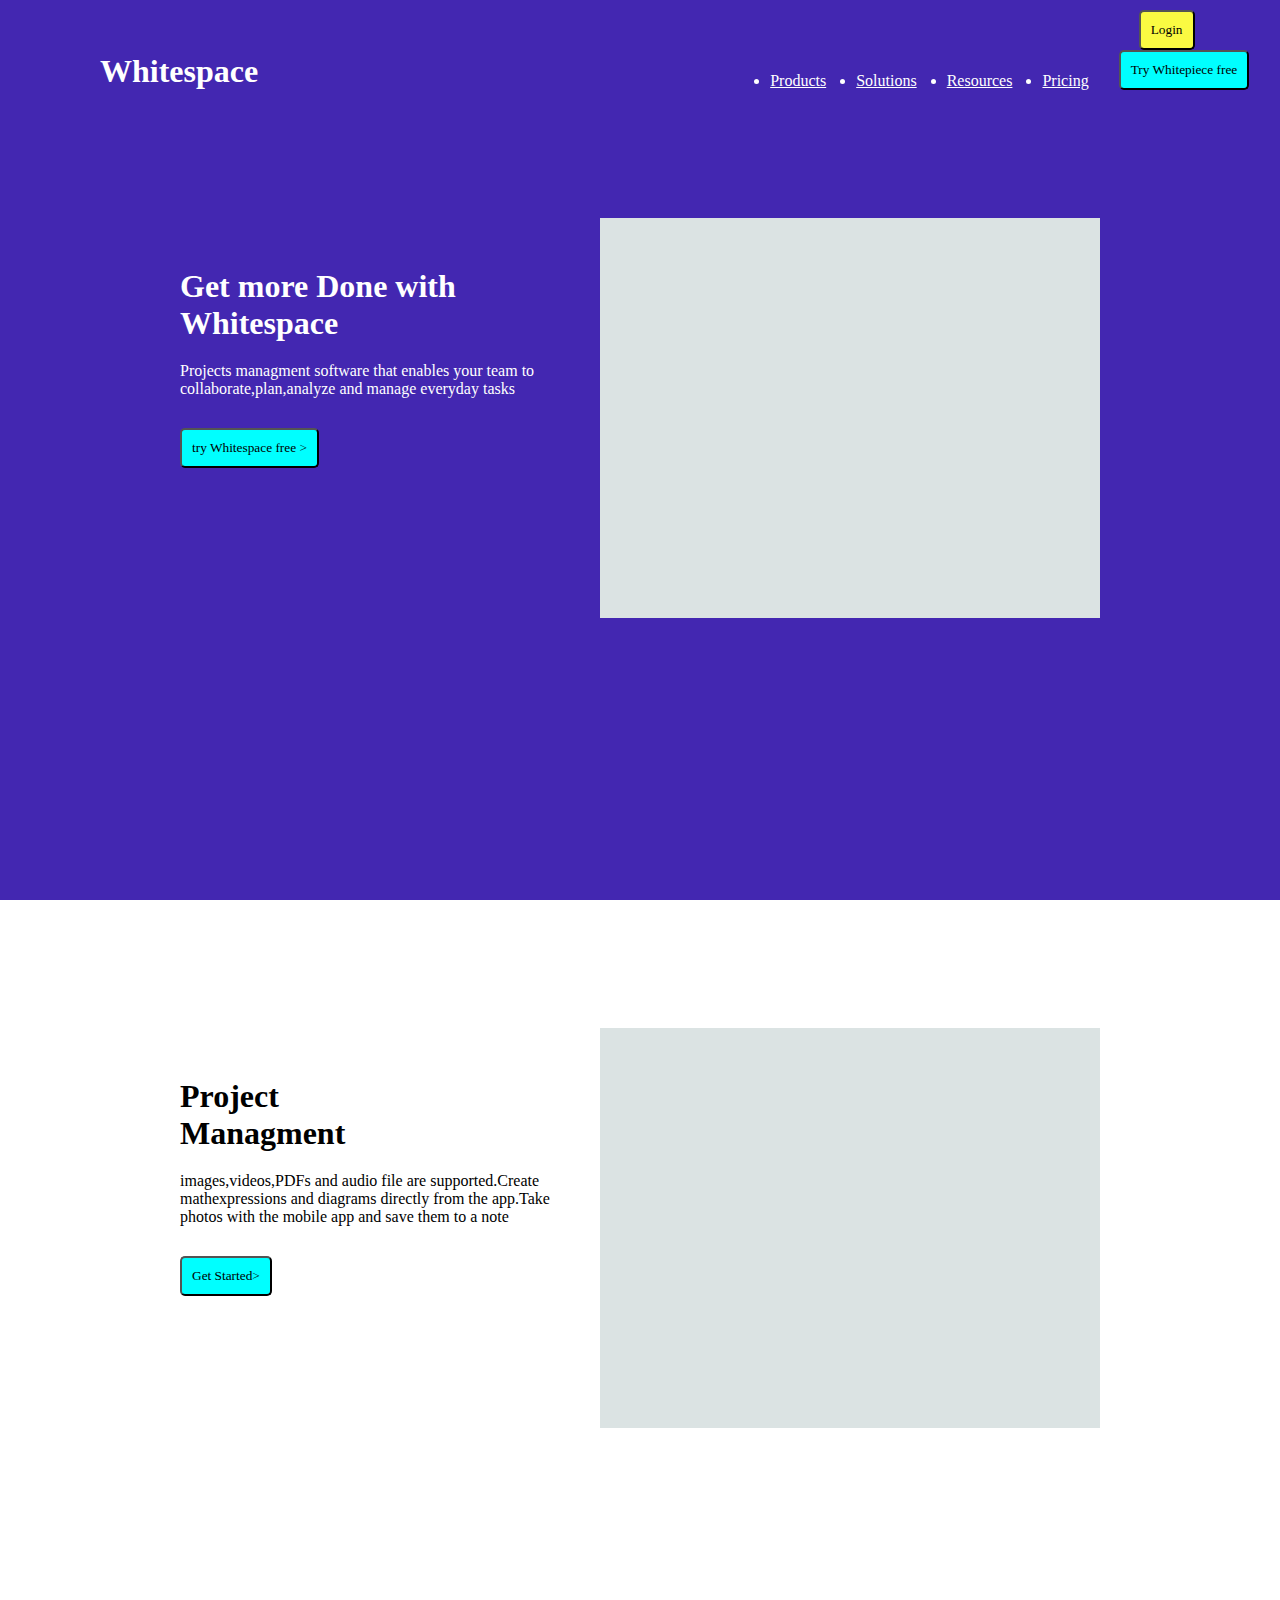
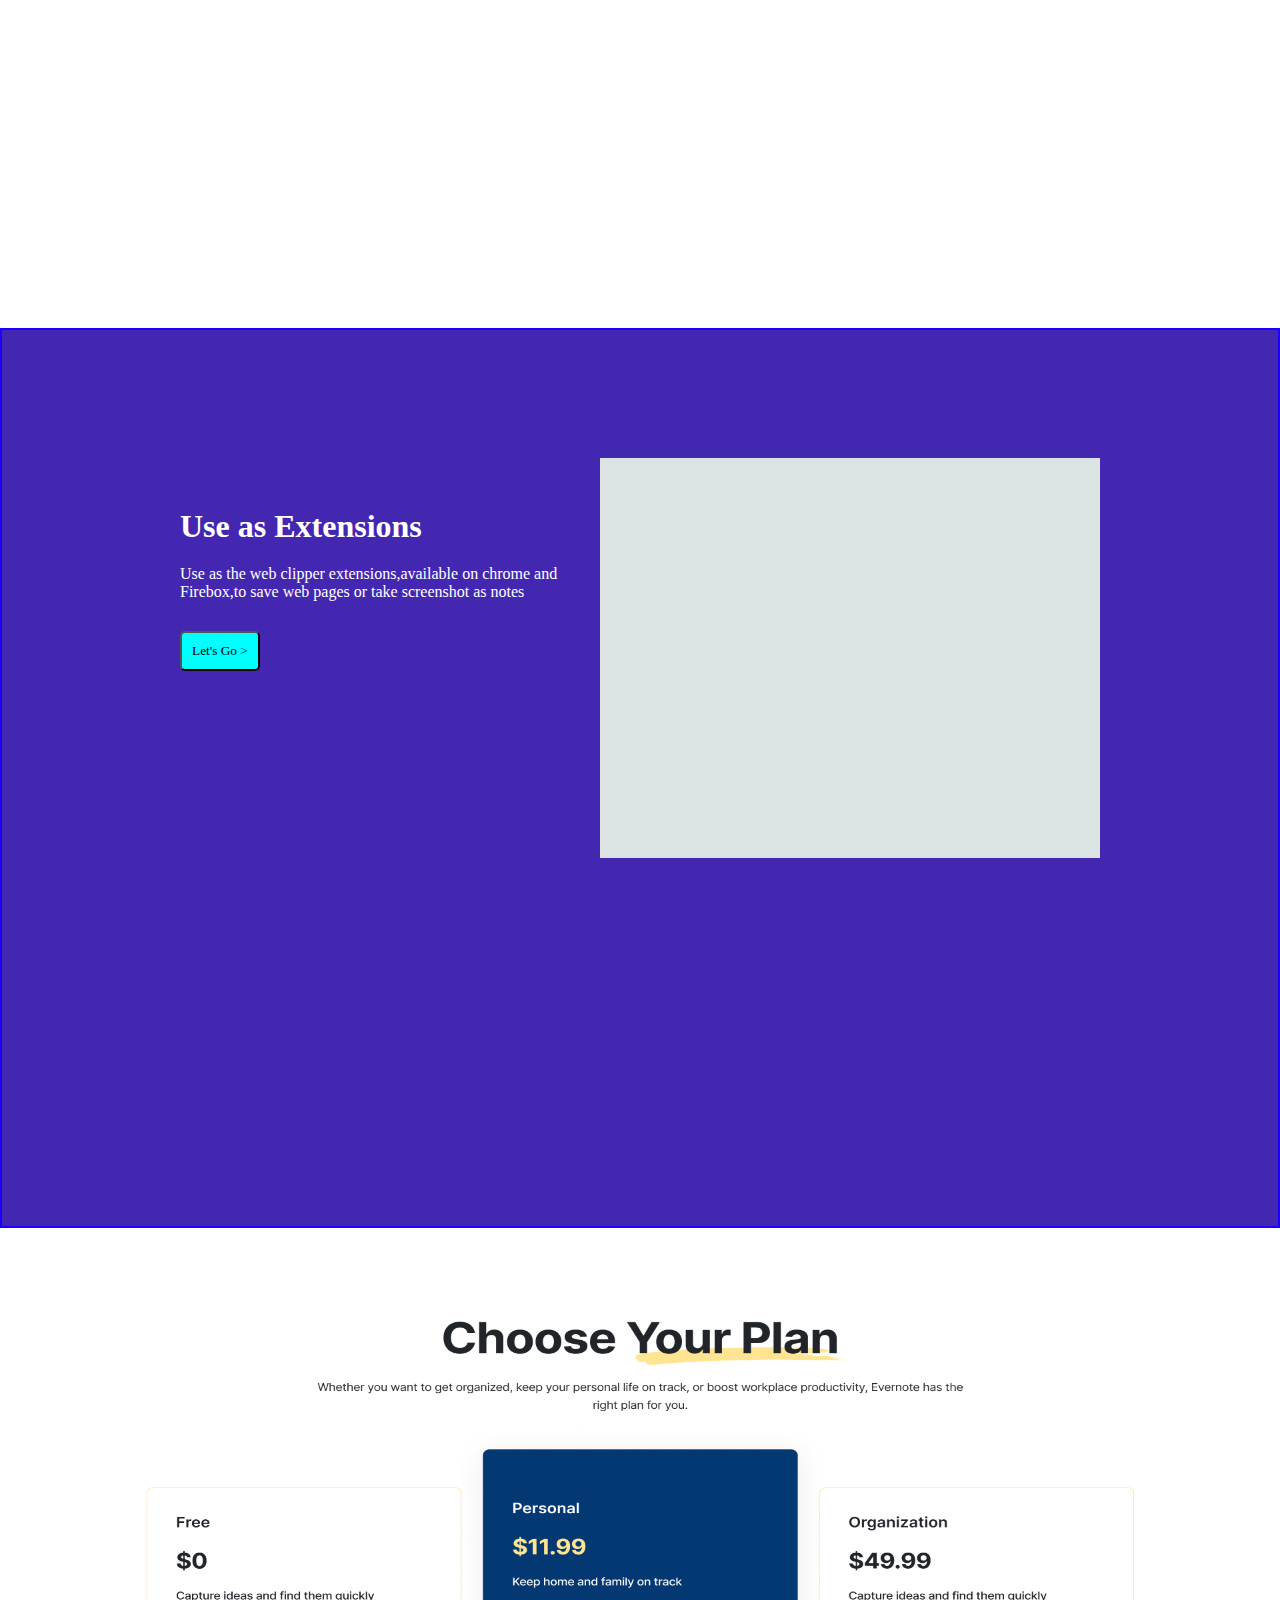
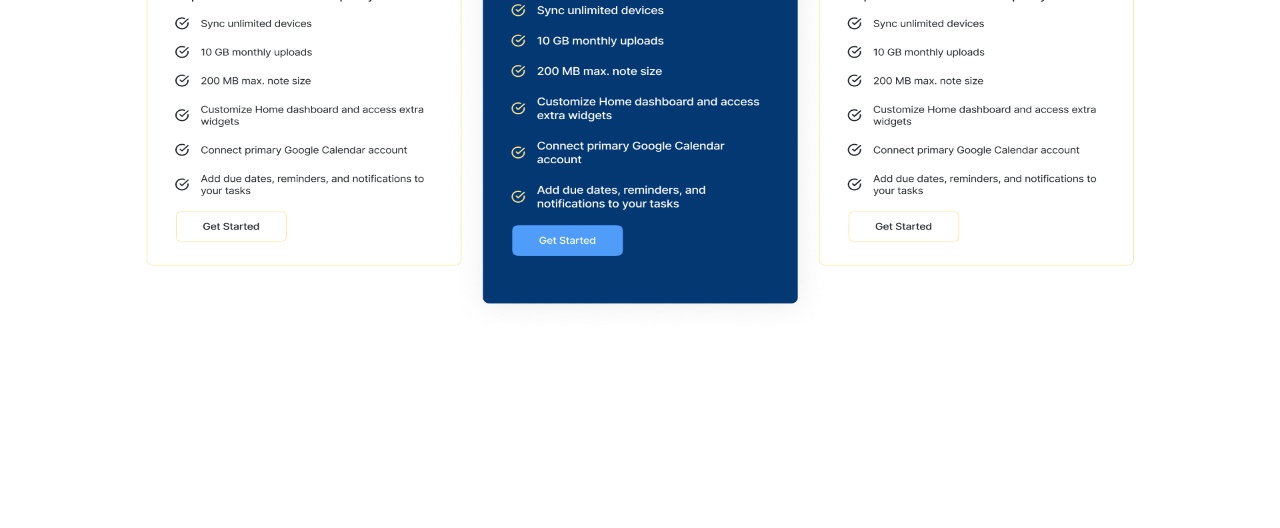
<file: Figma 4/index.html>
<!DOCTYPE html>
<html lang="en">
  <head>
    <meta charset="UTF-8" />
    <meta name="viewport" content="width=device-width, initial-scale=1.0" />
    <title>Document</title>
    <link rel="stylesheet" href="style.css" />
  </head>
  <body>
    <div id="Products">
    <div class="fullbar">
      <h1 style="margin-left: 100px">Whitespace</h1> 
      <div class="navbar">
        <ul>
          <li><a class="color" href="#Products"> Products</a></li>
          <li><a class ="color" href="#Solutions">Solutions </a></li>
          <li ><a class="color" href="#Resources">Resources</a></li>
          <li><a class="color" href="Pricing">Pricing</a></li>
        </ul>
      </div>
      
      <div class="button-login">
        <button class="login" type="button" onclick="">Login</button>
        <button class="login2" type="button" onclick="">
          Try Whitepiece free
        </button>
      </div>
    </div>
      <div class="containbox">
        <div class="cointain">
          <h1 style="padding-top: 20px;">Get more Done with Whitespace</h1>
          <p style="padding-top: 20px;">
            Projects managment software that enables your team to
            collaborate,plan,analyze and manage everyday tasks
          </p>
          <button class="try" type="button" onclick="">
            try Whitespace free >
          </button>
        </div>
        <div class="cointain2"></div>
      </div>
    </div>
    <div id="Solutions">
        <div class="containbox">
            <div class="cointain">
              <h1 style="padding-top: 20px;">Project <br>Managment</h1>
              <p style="padding-top: 20px;">
                images,videos,PDFs and audio file are supported.Create mathexpressions and diagrams directly from the app.Take photos with the mobile app and save them to a note
              </p>
              <button class="try" type="button" onclick="">
               Get Started>
              </button>
            </div>
            <div class="cointain2"></div>
          </div>
    </div>
    <div id="Resources">
        <div class="containbox">
            <div class="cointain">
              <h1 style="padding-top: 20px;">Use as Extensions</h1>
              <p style="padding-top: 20px;">
                Use as the web clipper extensions,available on chrome and Firebox,to save web pages or take screenshot as notes
              </p>
              <button class="try" type="button" onclick="">
               Let's Go >
              </button>
            </div>
            <div class="cointain2"></div>
          </div>

    </div>
    <div id="Pricing">
    <div class="box1">
        <img class="png" src="Pricing.png" alt="">
        </div>
        

    </div>
    
  </body>
</html>
</file>
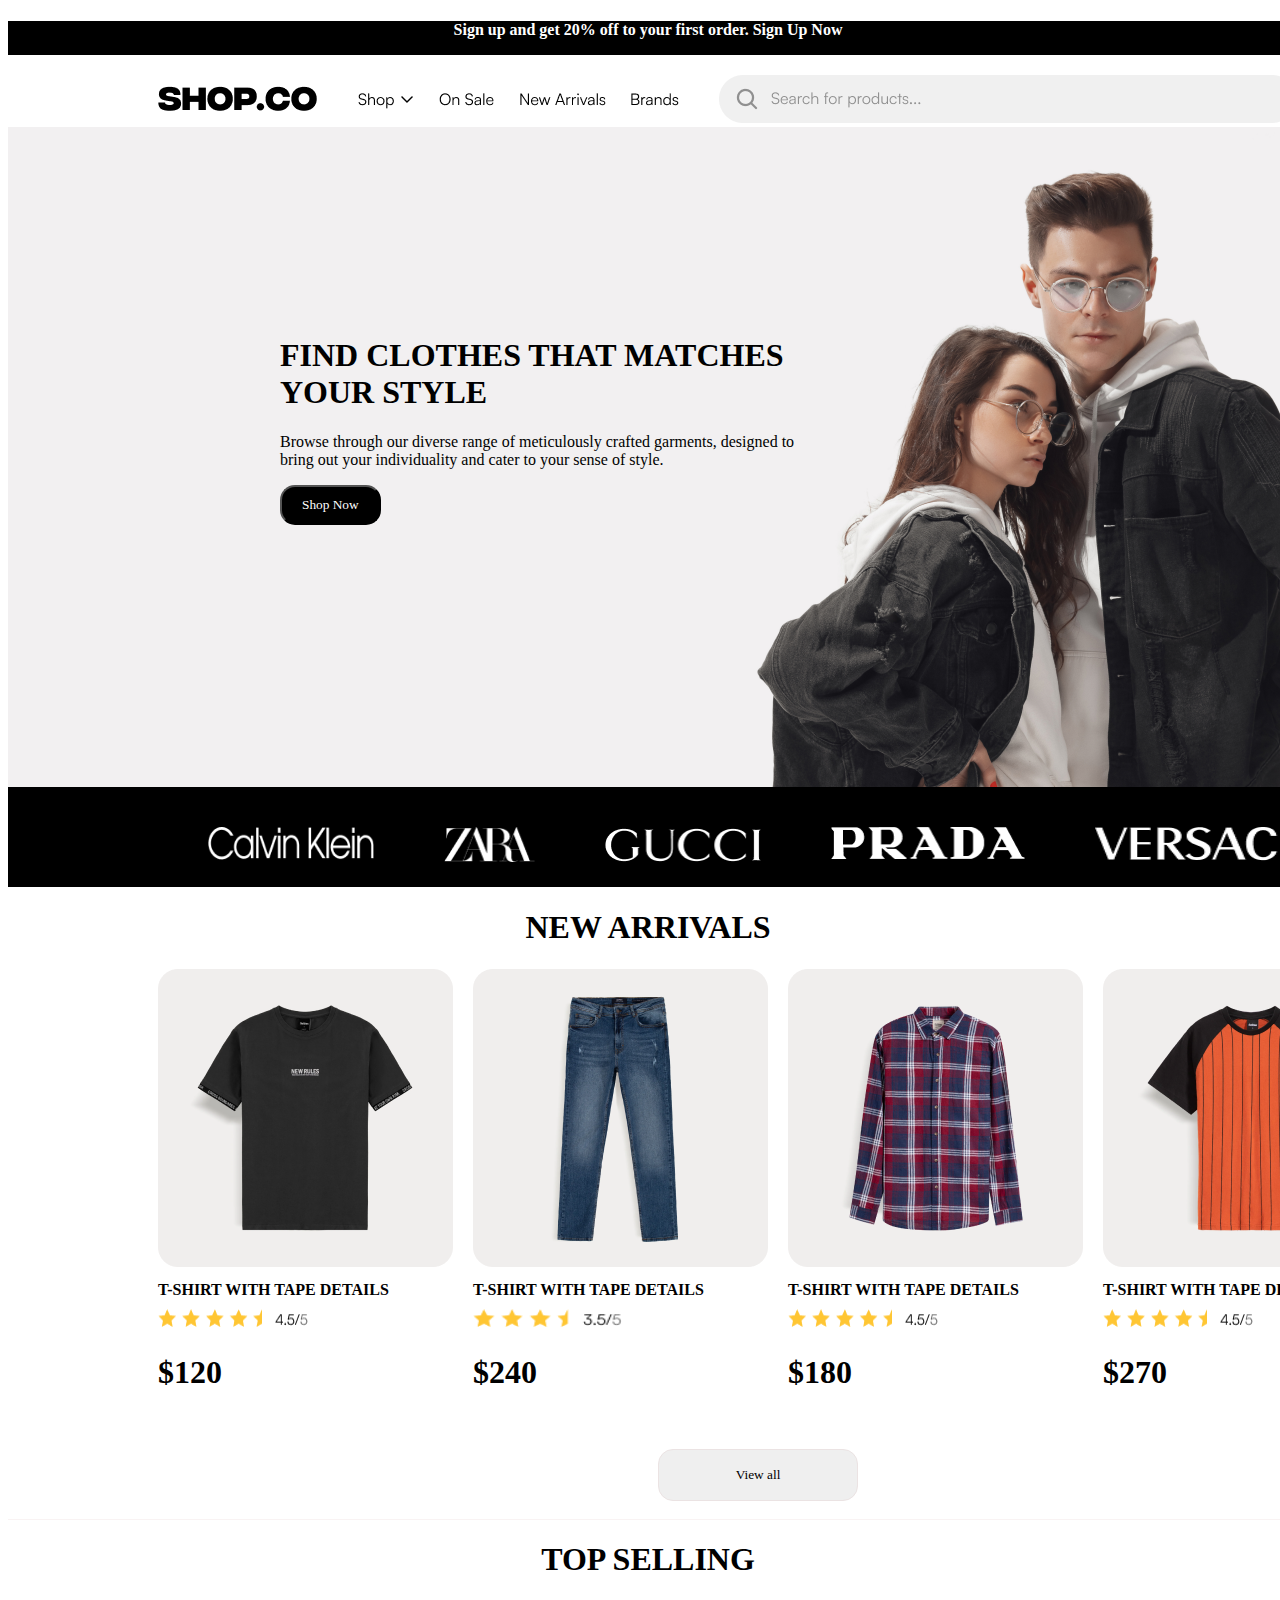
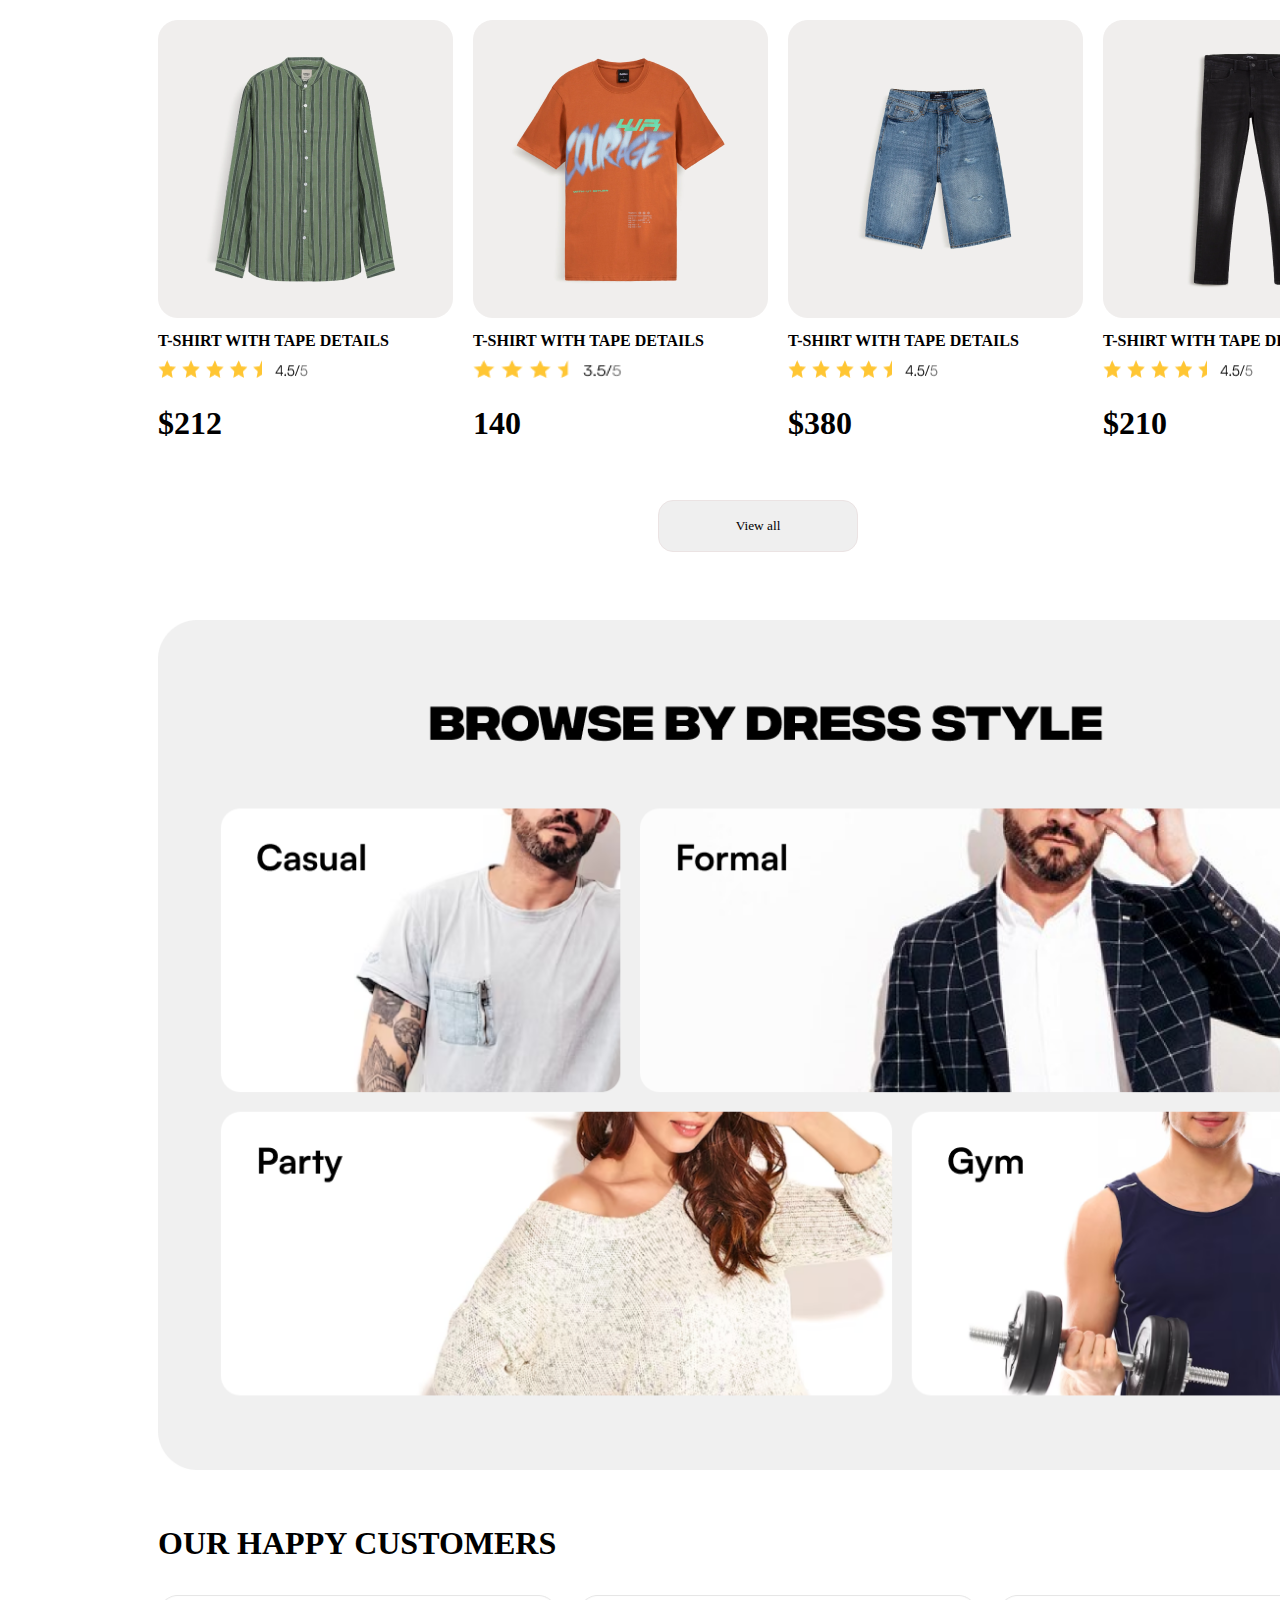
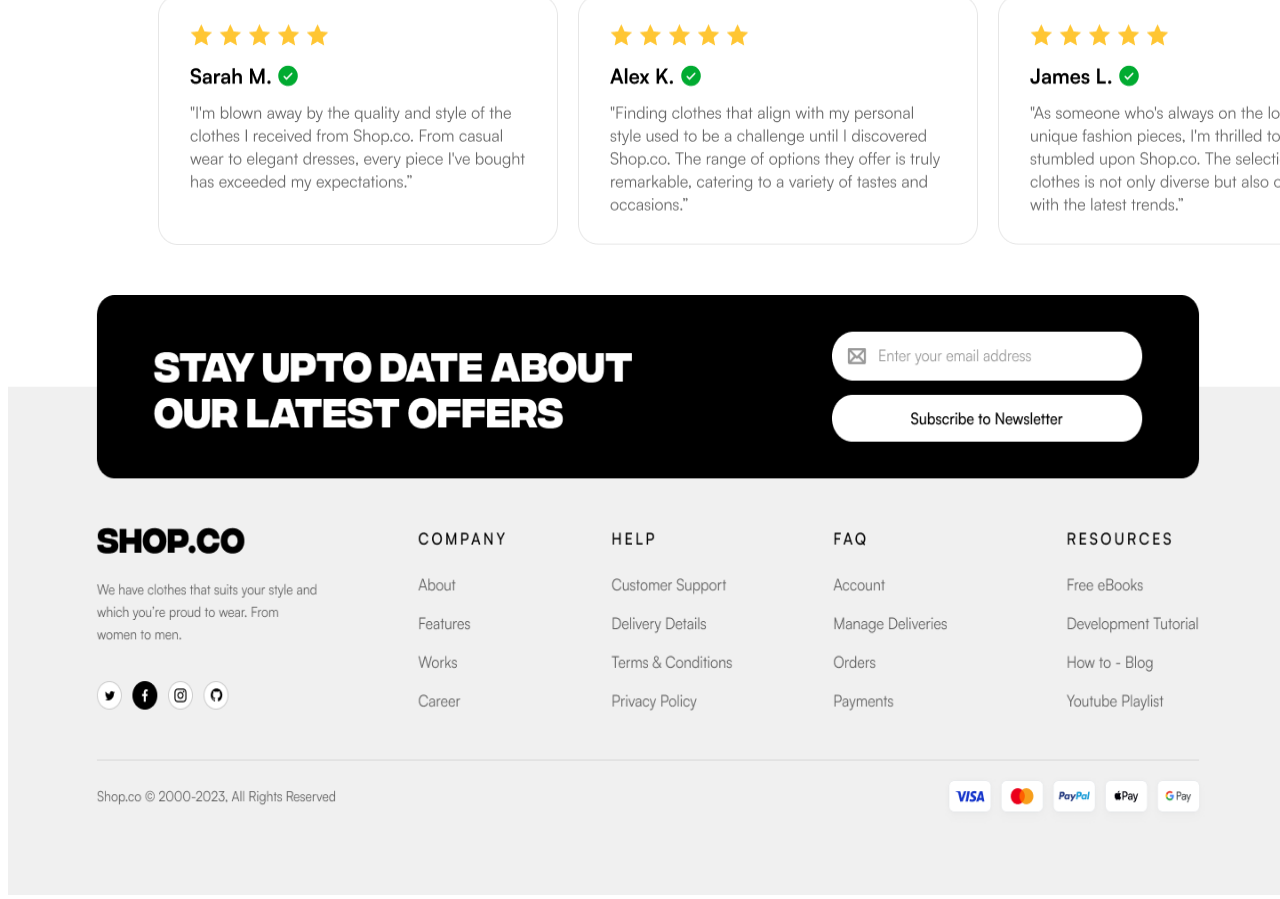
<file: Figma5/index.html>
<!DOCTYPE html>
<html lang="en">
  <head>
    <meta charset="UTF-8" />
    <meta name="viewport" content="width=device-width, initial-scale=1.0" />
    <title>Document</title>
    <link rel="stylesheet" href="style.css" />
  </head>
  <body>
    <div class="topbar">
      <h4>Sign up and get 20% off to your first order. Sign Up Now</h4>
    </div>
    <div>
      <img class="img" src="png2.png" alt="" />
    </div>
    <div class="homepage">
        <div class="homep"><h1>FIND CLOTHES THAT MATCHES YOUR STYLE</h1>
        <p>Browse through our diverse range of meticulously crafted garments, designed to bring out your individuality and cater to your sense of style.</p>
    <button class="butt" type="button" onclick="">Shop Now</button></div>
    </div>
   <div class="logobar">
    <div class="box1"><img class="logo1" src="Vector.png" alt=""></div>
    <div class="box1"> <img class="logo2" src="zara-logo-1 1 (2).png" alt=""></div>
    <div class="box1"><img class="logo3" src="gucci-logo-1 1.png" alt=""></div>
    <div class="box1"><img class="logo4" src="prada-logo-1 1.png" alt=""></div>
    <div class="box1"><img class="logo5" src="Group (2).png" alt=""></div>
   </div>
    <div class="arrbox"><b><h1>NEW ARRIVALS </b></h1></div>
    <div class="cointainer1">
        <div class="product"> <img class="photo1" src="Frame 32.png" alt="">
            <div>
            <h4 style="margin-top: 10px;
            margin-bottom: 10px;">T-SHIRT WITH TAPE DETAILS</h4>
            <img class="star" src="Frame 35.png" alt="">
            <h1><b>$120</b></h1>
            </div>
        </div>

        <div class="product"> <img class="photo1" src="Frame 33.png" alt="">
            <div>
            <h4 style="margin-top: 10px;
            margin-bottom: 10px;">T-SHIRT WITH TAPE DETAILS</h4>
            <img class="star" src="Frame 39.png" alt="">
            <h1><b>$240</b></h1>
            </div>
        </div>

        <div class="product"> <img class="photo1" src="Frame 34.png" alt="">
            <div>
            <h4 style="margin-top: 10px;
            margin-bottom: 10px;">T-SHIRT WITH TAPE DETAILS</h4>
            <img class="star" src="Frame 40.png" alt="">
            <h1 style="padding-bottom: 10px;"><b>$180</b></h1>
            </div>
        </div>

        <div class="product"> <img class="photo1" src="Frame 38.png" alt="">
            <div>
                <h4 style="margin-top: 10px;
                margin-bottom: 10px;">T-SHIRT WITH TAPE DETAILS</h4>
                <img class="star" src="Frame 41.png" alt="">
                <h1>$270</h1>
            </div>
        </div>
    </div>
        <div class="butline">
            <button class="butt2" type="button" onclick="">View all</button>
         </div>
        <div class="newbox"><b><h1>TOP SELLING </b></h1></div>
         <div class="cointainer2">
             <div class="product"> <img class="photo1" src="Frame 32 (1).png" alt="">
                 <div>
                 <h4 style="margin-top: 10px;
                 margin-bottom: 10px;">T-SHIRT WITH TAPE DETAILS</h4>
                 <img class="star" src="Frame 35.png" alt="">
                 <h1><b>$212</b></h1>
                 </div>
             </div>
     
             <div class="product"> <img class="photo1" src="Frame 33 (1).png" alt="">
                 <div>
                 <h4 style="margin-top: 10px;
                 margin-bottom: 10px;">T-SHIRT WITH TAPE DETAILS</h4>
                 <img class="star" src="Frame 39.png" alt="">
                 <h1><b>140</b></h1>
                 </div>
             </div>
     
             <div class="product"> <img class="photo1" src="Frame 34 (1).png" alt="">
                 <div>
                 <h4 style="margin-top: 10px;
                 margin-bottom: 10px;">T-SHIRT WITH TAPE DETAILS</h4>
                 <img class="star" src="Frame 40.png" alt="">
                 <h1 style="padding-bottom: 10px;"><b>$380</b></h1>
                 </div>
             </div>
     
             <div class="product"> <img class="photo1" src="Frame 38 (1).png" alt="">
                 <div>
                     <h4 style="margin-top: 10px;
                     margin-bottom: 10px;">T-SHIRT WITH TAPE DETAILS</h4>
                     <img class="star" src="Frame 41.png" alt="">
                     <h1>$210</h1>
                 </div>
             </div>
         </div>
             <div class="butline">
                 <button class="butt3" type="button" onclick="">View all</button>
              </div>
        </div>
        <div>
            <img class="lastimage" src="Frame 60.png" alt="">
     
           </div>
           <div class="cpage"><h1 style="padding-top: 30px;">OUR HAPPY CUSTOMERS</h1></div>
    <div class="cointainer3">
            <div class="product1"> <img class="photo2" src="Frame 22.png" alt="">
            </div>
            <div class="product1"> <img class="photo2" src="Frame 61.png" alt="">
            </div>
    
            <div class="product1"> <img class="photo2" src="Frame 62.png" alt="">
             </div>
             >
    </div>
    <div class="end">
        <img class="endimg" src="Group 5.png" alt="">

    </div>
  </body>
</html>
</file>
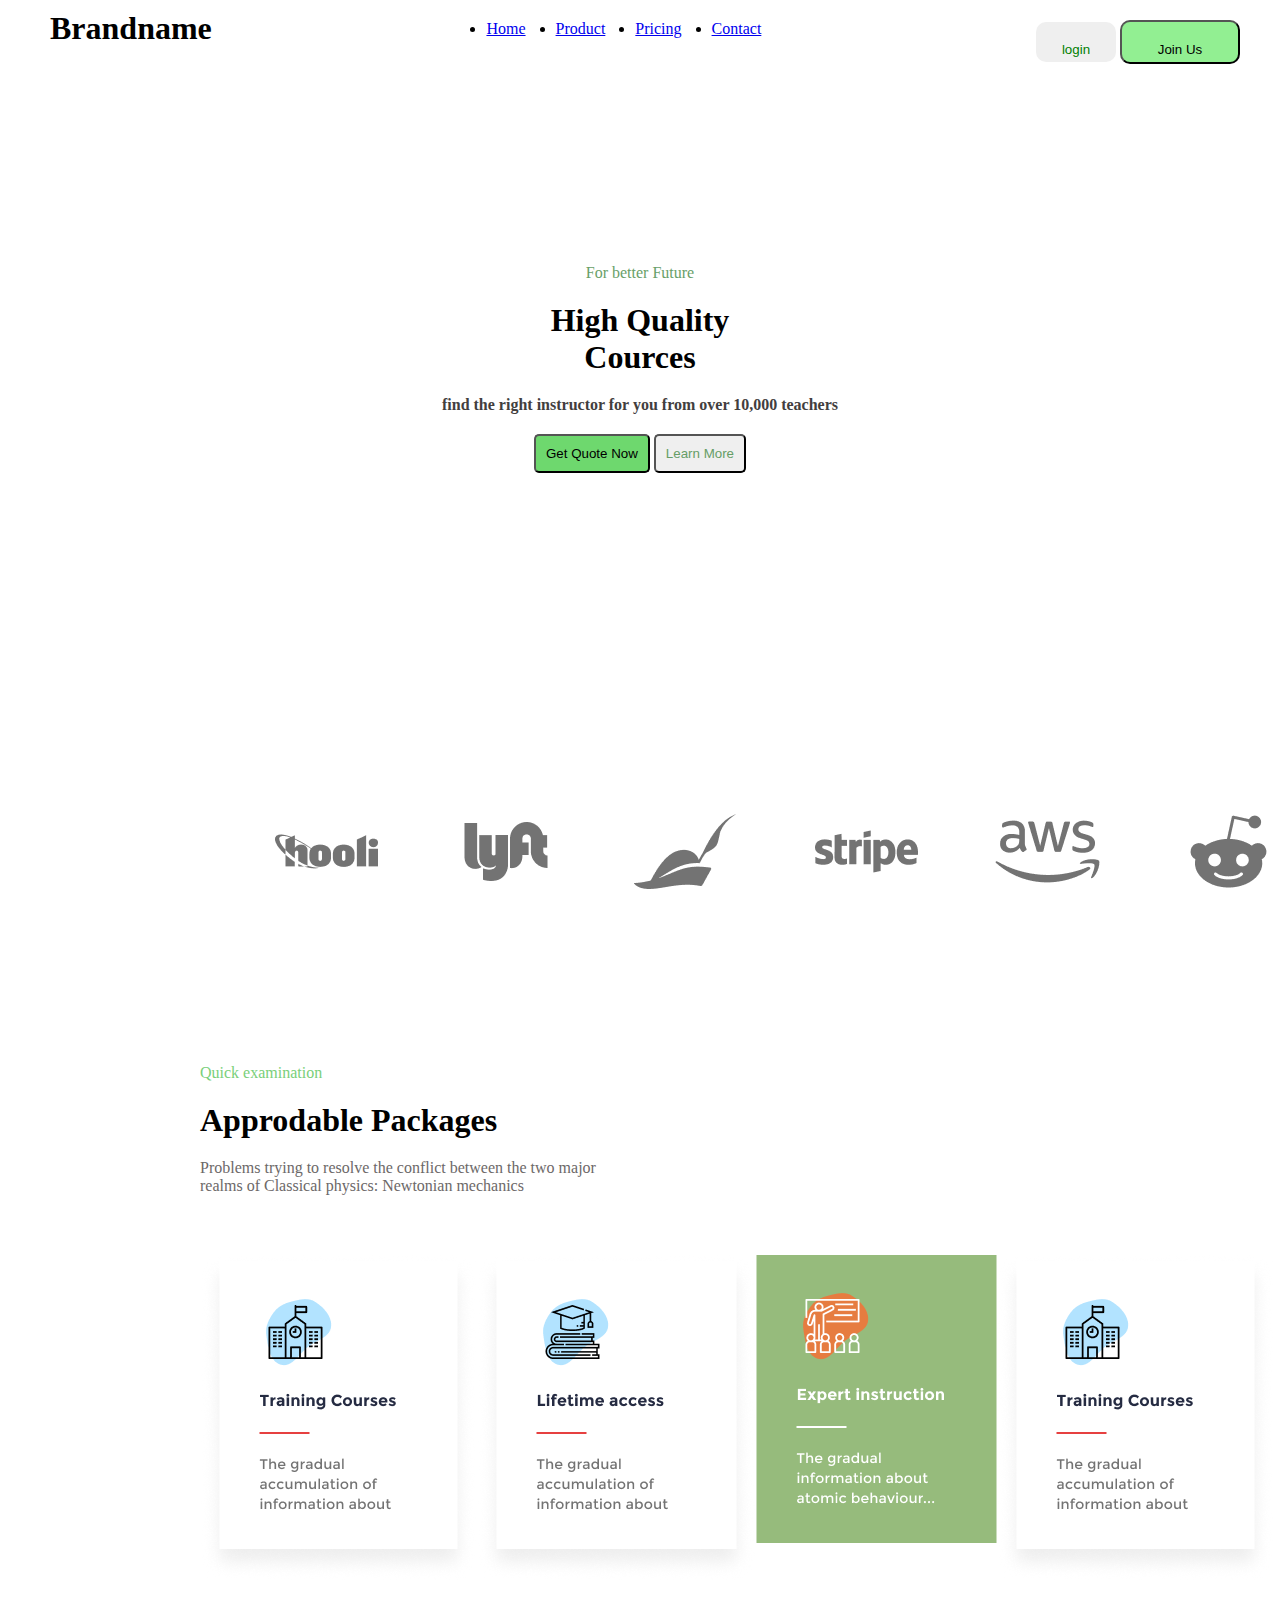
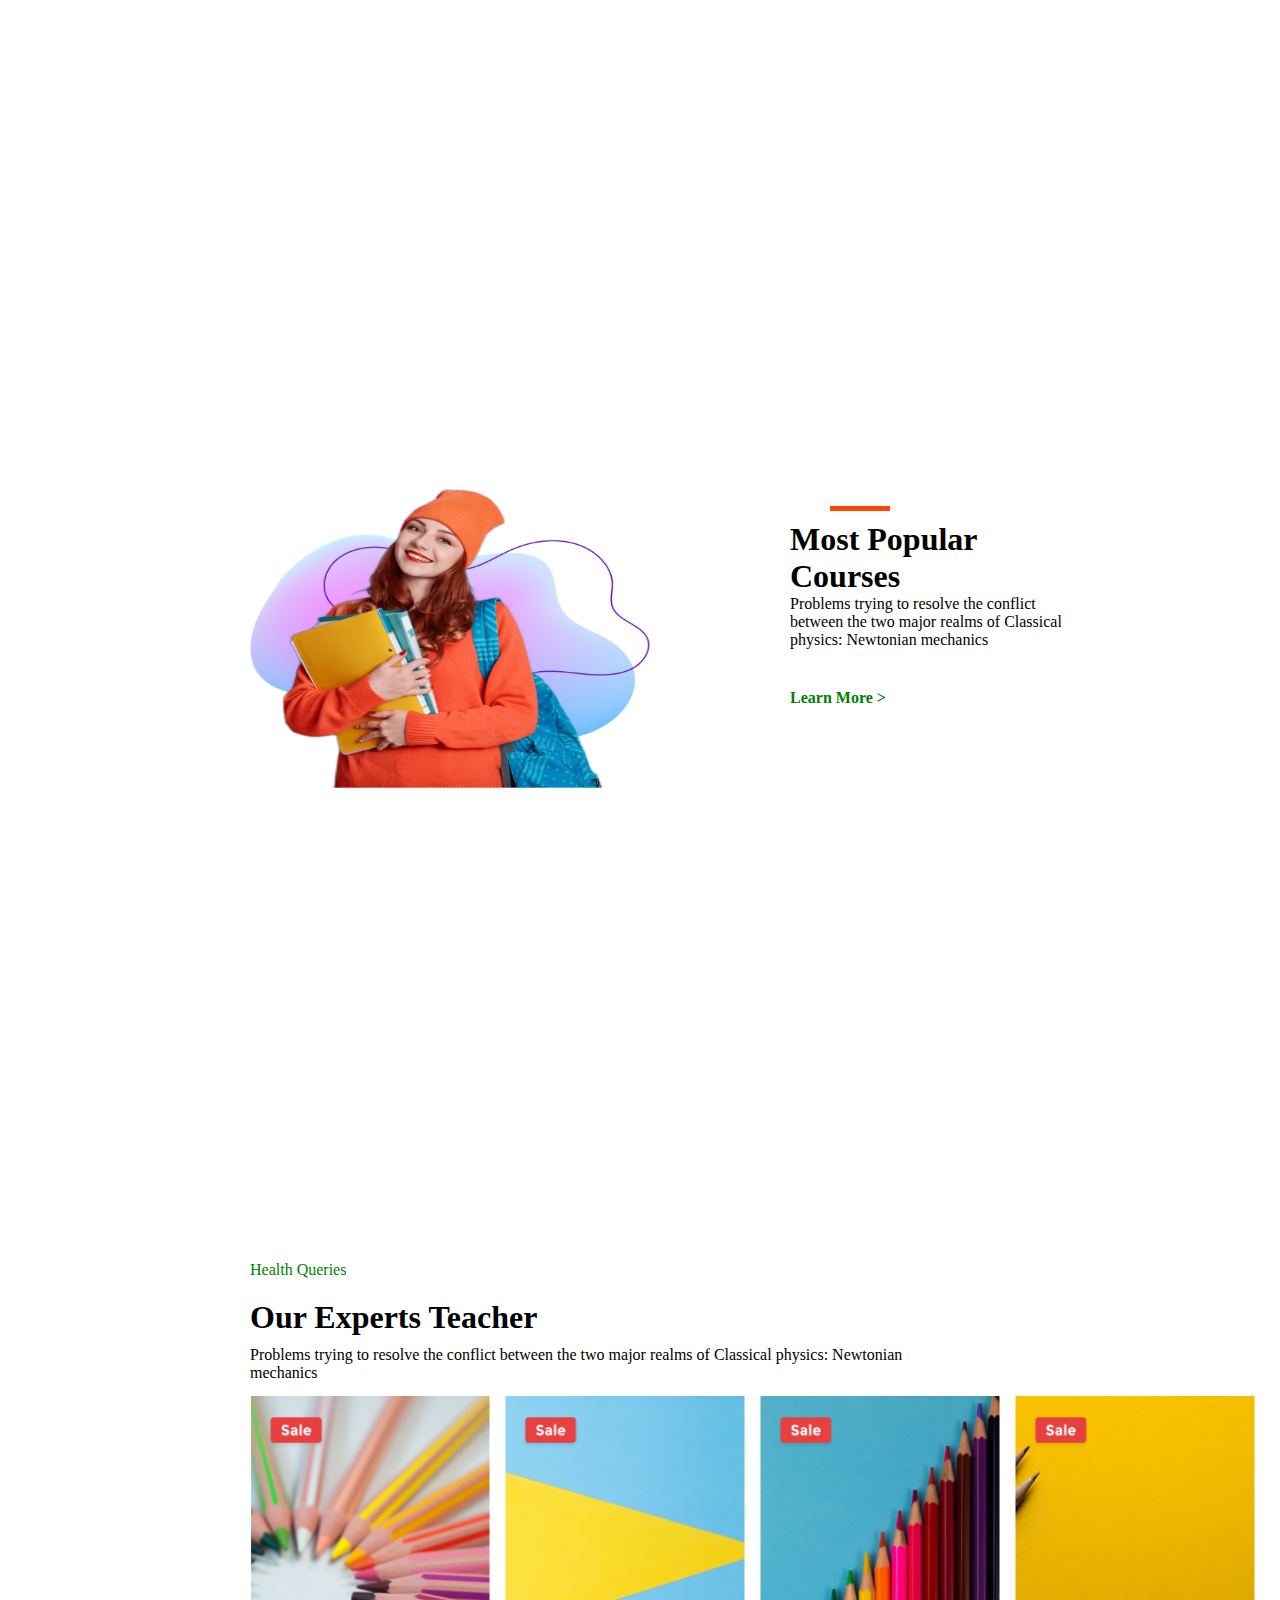
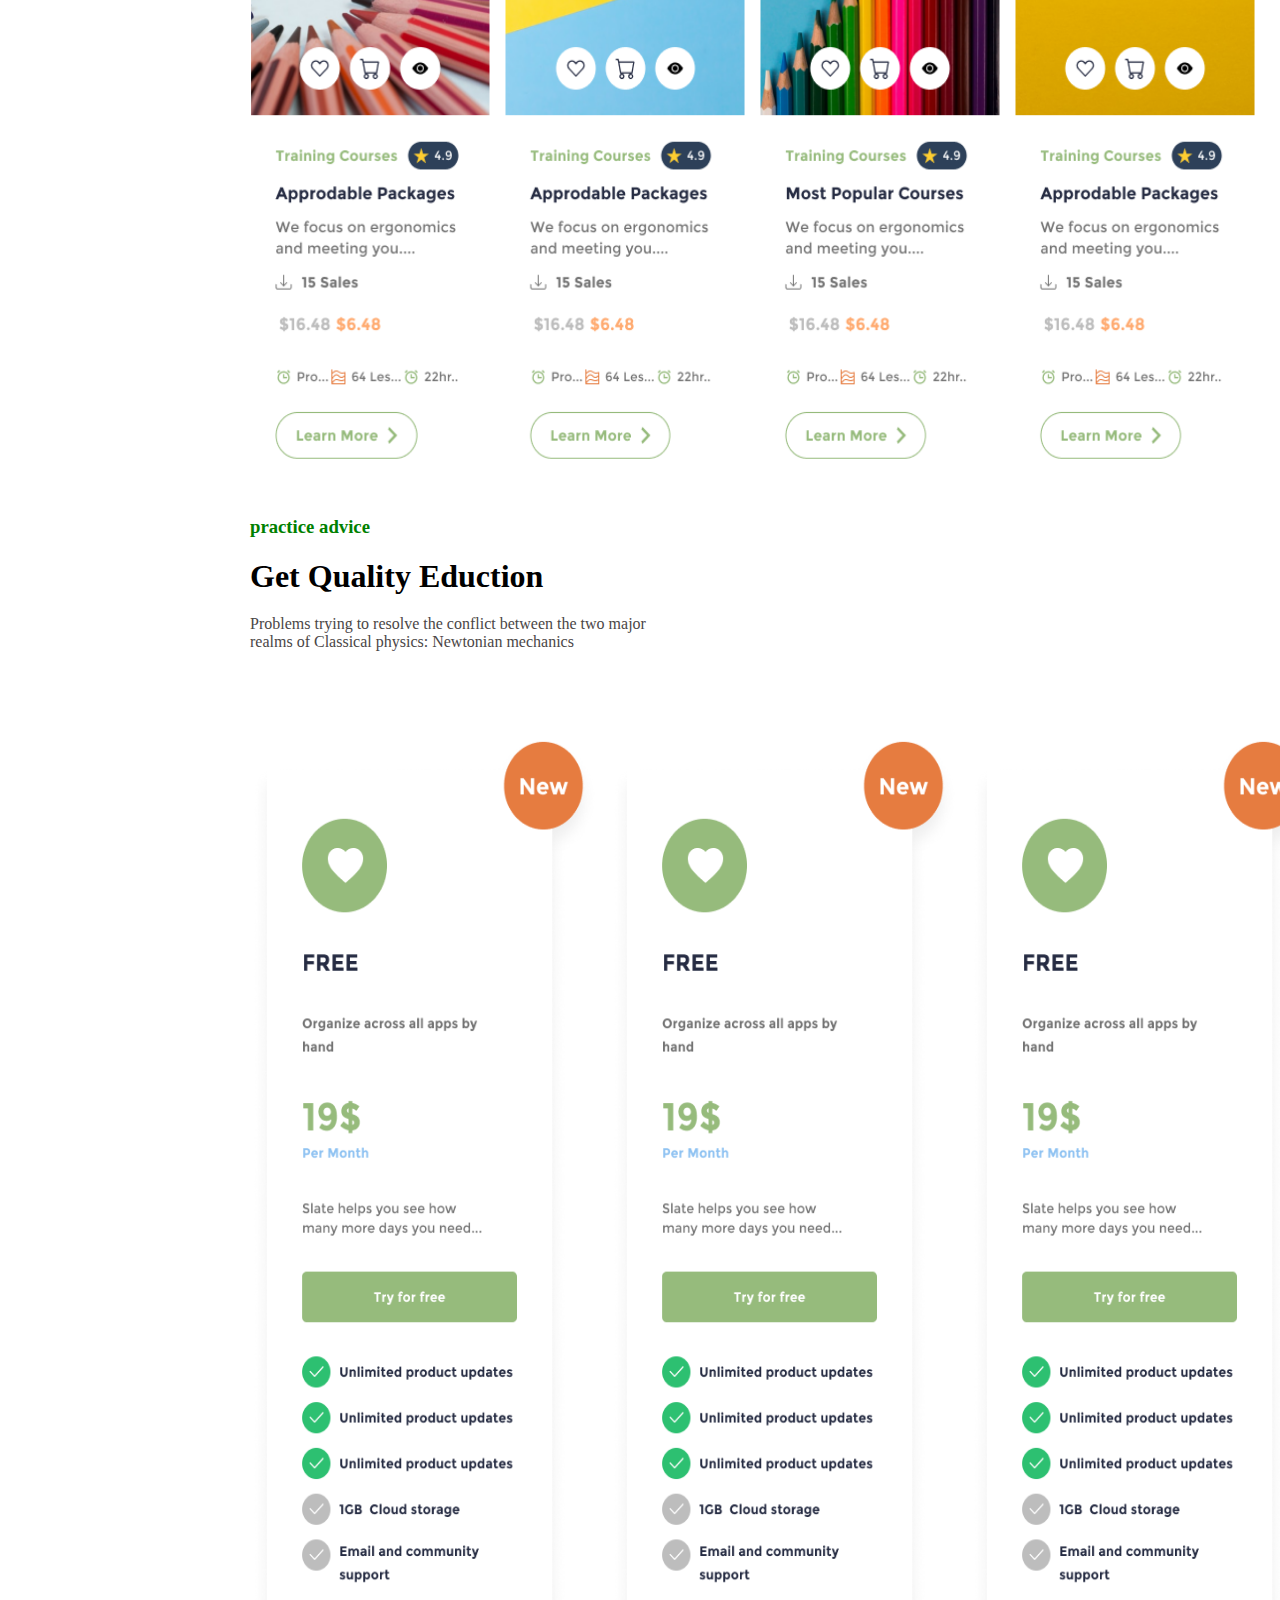
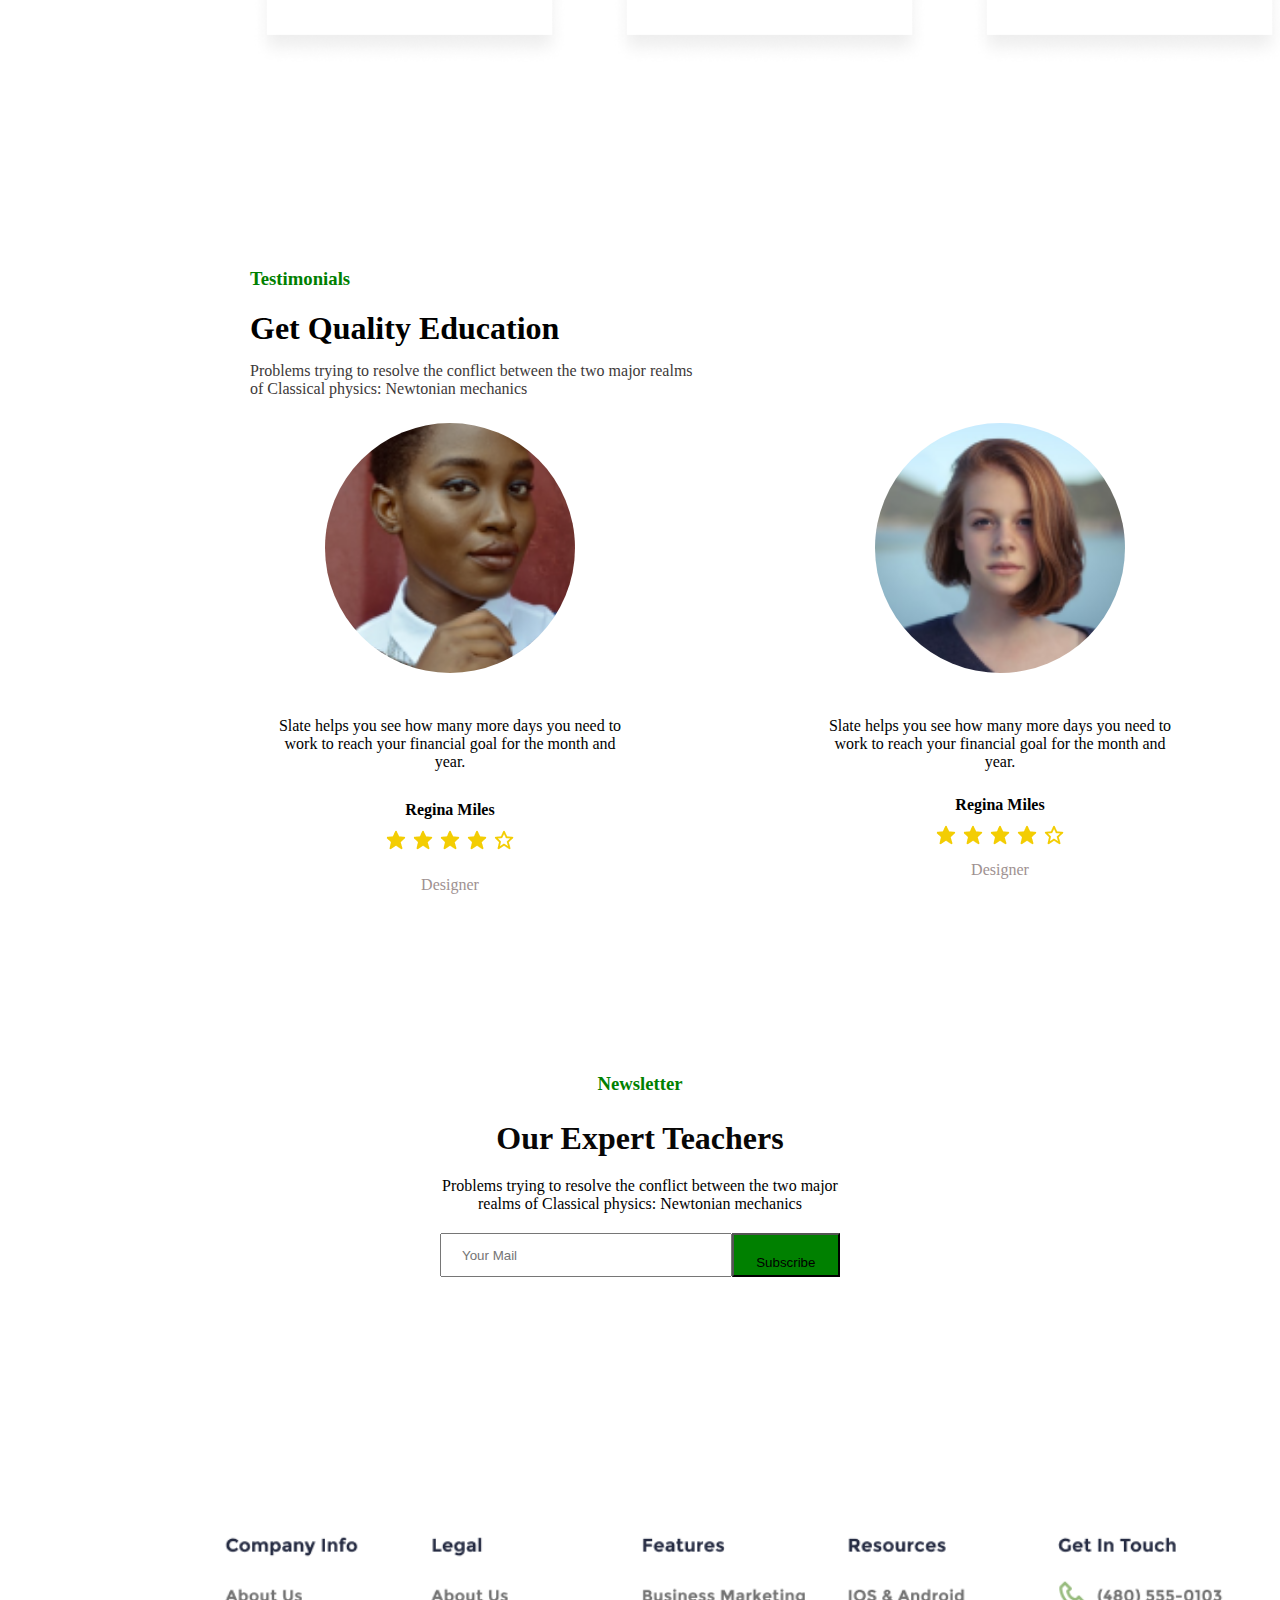
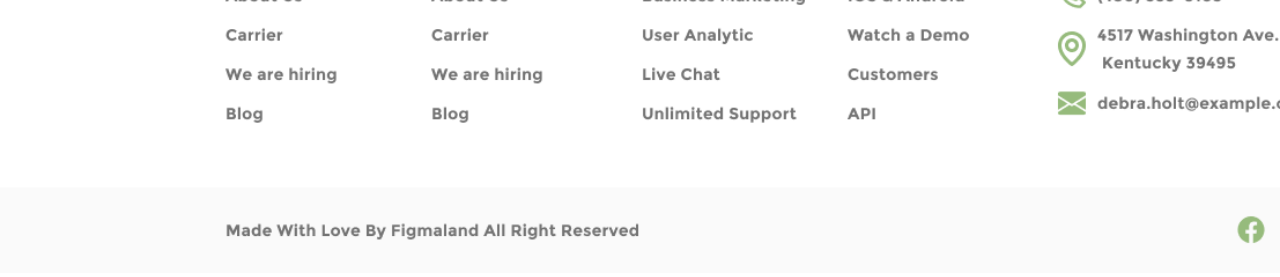
<file: Figma6/index.html>
<!DOCTYPE html>
<html lang="en">
  <head>
    <meta charset="UTF-8" />
    <meta name="viewport" content="width=device-width, initial-scale=1.0" />
    <title>Document</title>
    <link rel="stylesheet" href="style.css" />
  </head>
  <body>
    <div class="navbar">
      <div class="head"><h1>Brandname</h1></div>
      <div class="header">
        <ul>
          <li><a href="#Home"> Home</a></li>
          <li><a href="Product">Product</a></li>
          <li><a href="#Pricing">Pricing</a></li>
          <li><a href="#Contact">Contact</a></li>
        </ul>
      </div>
      <div class="navbutton">
        <button class="butt" type="button" onclick="">login</button>
        <button class="butt1" type="button" onclick="">Join Us</button>
      </div>
    </div>
    <div id="#Home">
      <div class="fpage">
        <p style="color: rgb(104, 160, 104)">For better Future</p>
        <h1 style="padding-top: 20px; padding-bottom: 20px">
          High Quality <br />Cources
        </h1>
        <h4 style="color: rgb(66, 62, 62); padding-bottom: 20px">
          find the right instructor for you from over 10,000 teachers
        </h4>
        <button class="butt2" type="button" onclick="">Get Quote Now</button>
        <button class="butt3" type="button" onclick="">Learn More</button>
      </div>
    </div>
    <div class="logobox">
      <img src="row.png" alt="" />
    </div>
    <div class="spage">
      <p style="color: rgb(121, 207, 121); margin-bottom: 20px">
        Quick examination
      </p>
      <h1 style="margin-bottom: 20px">Approdable Packages</h1>
      <p style="color: rgb(108, 104, 104); margin-bottom: 60px">
        Problems trying to resolve the conflict between the two major realms of
        Classical physics: Newtonian mechanics
      </p>
      <div class="cointainer1">
        <div class="img"><img src="card.png" alt="" /></div>
        <div class="img"><img src="col-md-3 (2).png" alt="" /></div>
        <div class="img"><img src="col-md-3 (8).png" alt="" /></div>
        <div class="img"><img src="card.png" alt="" /></div>
      </div>
    </div>
    <div id="Product">
      <div class="Cources">
        <div><img class="img1" src="col-md-6 (2).png" alt="" /></div>
        <div class="img2">
          <div class="line"></div>
          <h1 style="font-family: 'Times New Roman', Times, serif">
            Most Popular <br />
            Courses
          </h1>
          <p>
            Problems trying to resolve the conflict between the two major realms
            of Classical physics: Newtonian mechanics
          </p>
          <h4 style="margin-top: 40px; color: green">Learn More ></h4>
        </div>
      </div>
    </div>
    <div class="tpage">
      <div class="midpage">
        <p style="color: green; margin-bottom: 20px">Health Queries</p>
        <h1>Our Experts Teacher</h1>
        <p style="padding-top: 10px">
          Problems trying to resolve the conflict between the two major realms
          of Classical physics: Newtonian mechanics
        </p>
      </div>
      <div class="cointainer2">
        <div class="box1">
          <img class="photo" src="col-md-3 (4).png" alt="" />
        </div>
        <div class="box1"><img class="photo" src="col-md-3 (5).png" /></div>
        <div class="box1"><img class="photo" src="col-md-3.png" alt="" /></div>
        <div class="box1">
          <img class="photo" src="col-md-3 (6).png" alt="" />
        </div>
      </div>
    </div>
  </div>
    <div id="Pricing">
      <div class="style">
        <h3 style="color: green; margin-top: 20px">practice advice</h3>
        <h1 style="padding-top: 20px; padding-bottom: 20px">
          Get Quality Eduction
        </h1>
        <p style="color: rgb(74, 70, 70);">
          Problems trying to resolve the conflict between the two major realms
          of Classical physics: Newtonian mechanics
        </p>
      </div>
      <div class="cointainer3">
        <div><img class="box2" src="col-md-4.png" alt="" /></div>
        <div><img class="box2" src="col-md-4.png" alt="" /></div>
        <div><img class="box2" src="col-md-4.png" alt="" /></div>
      </div>
    </div class="lastpage">
    <div id="Contact"></div>
    <div class="containbox">
    <h3 style="color: green; padding-bottom: 20px;"><b>Testimonials</b></h3>
    <h1>Get Quality Education</h1>
    <p style="color: rgb(61, 57, 57);padding-top: 15px;">Problems trying to resolve the conflict between 
      the two major realms of Classical physics: Newtonian mechanics </p>
    </div>
      <div class="cointainer4">
    <div class="cointainbox1">
      <img class="pic" src="testimonial-user-cover-1.png" alt="">
      <p style="padding: 25px ;margin-top: 15px; padding-bottom: 30px;">Slate helps you see how many more days 
        you need to work to reach your financial 
        goal for the month and year.</p>
        <h4><b>Regina Miles</b></h4>
        <img style="padding-top: 10px;" src="stars sec-.png" alt="">
        <p style="color: rgb(158, 145, 145);margin-top: 20px;">Designer</p>
    </div>
    <div class="cointainbox1"><img class="pic" src="testimonial-user-cover-2.png" alt="">
      <p style="padding: 25px ;margin-top: 15px;">Slate helps you see how many more days 
        you need to work to reach your financial 
        goal for the month and year.</p>
        <h4><b>Regina Miles</b></h4>
        <img style="padding-top: 10px" src="stars sec-.png" alt="">
        <p style="color: rgb(158, 145, 145);margin-top: 10px;">Designer</p></div>
        
        
    </div>
  </div>
    <div class="tact">
      <div class="para">
        <h3 style="color: green;padding-bottom: 25px;">Newsletter</h3>
        <h1 style="color: rgb(8, 7, 7); ">Our Expert Teachers</h1>
        <p style="padding-top: 20px;">Problems trying to resolve the conflict between 
          the two major realms of Classical physics: Newtonian mechanics </p>
      </div>
      <div class="emailbox">
       
            <input class="mail" id="email" type="text" placeholder="Your Mail">
            <button class="buttt" type="button" onclick="">Subscribe </button>

      </div>
    </div>
  </div>
  <div class="footer"><img class="foot" src="Footer (3).png" alt=""></div>
  </body>
</html>
</file>
<file: Figma 4/style.css>
*{ margin: 0;
    padding: 0;
    font-family: Cambria, Cochin, Georgia, Times, 'Times New Roman', serif;
    

}
body{

   flex-shrink: 0px;
   box-sizing: border-box;  
}
.fullbar{
    display: flex;
    align-items: end;
    flex-shrink: 0;
  
}
.navbar{
    display: flex;
    margin-right: 30px;
    margin-left:40%;
}
.color{
    color: white;
}
ul{
    display: flex;
    gap: 30px;
    

}
:root{
    scroll-behavior: smooth;
}
.button-login{

    justify-content: end;
    margin-top: 10px;

   

}
.login{
    background-color: rgb(250, 250, 66);
    padding: 10px;
    gap: 10px;
    border-radius: 5px;
    margin-left: 20px;
}
.login2{
    background-color: aqua;
    padding: 10px;
    border-radius: 5px;
    
}
#Products{
    height: 100vh;
    color: white;
    width: 100vw;
    box-sizing: border-box;
    background-color: rgb(67, 39, 177);
   

}

.containbox{
    display: flex;
    margin: auto;
    justify-content: center;
    margin-top: 10%;
    gap: 20px;
    
}
.cointain{
    height: 400px;
    width: 400px;
    padding-top: 30px;
    
}
.cointain2{
    height: 400px;
    width: 500px;
   
background-color: rgb(219, 227, 227);
}
.try{
    background-color: aqua;
    padding: 10px;
    margin-top: 30px;
    border-radius: 5px;
}
#Solutions{
    height: 100vh;
    width: 100vw;
    box-sizing: border-box;
    color: black;
    background-color: white;

}
#Resources{
    height: 100vh;
    width: 100vw;
    box-sizing: border-box;
    color:white;
    background-color:  rgb(67, 39, 177);
    border: 2px solid rgb(25, 0, 255);
    
}
#Pricing{
    height: 100vh;
    width: 100vw;
    box-sizing: border-box;
    color: black;
    background-color: white;
   
}
.last-page{
    text-align-last: center;
    width: 50%;
    margin: auto;
    margin-top:50px;
}
#Pricing{
    height: 100vh;
    width:100vw;
    box-sizing: border-box;
}
.png{
height: 759px;
width: 100vw;
    
}
</file>
<file: Figma5/style.css>
*{
    margin: 0 px;
    padding: 0px;
    font-family :Georgia, 'Times New Roman', Times, serif;
}
body{
    height: 100vh;
    width: 100vh;
    box-sizing: border-box;
    flex-shrink: 0;
}
.topbar{
    height: 34px;
    width: 100vw;
    background-color: black;
    color: white;
    text-align: center;
}
.homepage{
    margin: auto;
    gap: 10px;
    background-image: url("Rectangle\ 2.png");
    width: 100vw;
    height: 660px;
    padding: 10px 8%;
    position: relative;
    box-sizing: border-box;
    
}
.img{
    
    margin-top: 20px;
    margin-left: 150px;
}
.homep{
    height: 400px;
    width: 550px;
    margin-top: 200px;
    margin-left: 200px;

}
.butt{
    padding: 10px 20px 10px 20px;
    border-radius: 15px;
    background-color: black;
    color: white;
}
.logobar{
    width: 100vw;
    height: 100px;
    background-color: black;
    gap: 70px;
    display: flex;
    padding-top: 40px;
    padding-left: 200px;
    box-sizing: border-box;
   


}
.logo1{
    width:166.48px ;
    Height:33.16px;
    gap: 20px;
}
.logo2{
    width: 91px;
height: 35px;
gap: 20px;



}
.logo3{
    width: 156px;
height: 36px;
gap: 20px;



}
.logo4{
    width: 194px;
    height: 32px;
    gap: 20px;
}
    
.logo5{
    width: 206.79px;
height: 33.35px;

gap:20px;


    
}
.box1{
    display: flex;
    gap: 20px;
}
.arrbox{
    width: 100vw;
    height: 60px;
    text-align: center;
    margin: auto;
}
.cointainer1{
    display: flex;
    gap: 20px;
    margin: auto;
    margin-left: 150px;
}
.product{
    height: 380px;
    width: 300px;
   

}
photo1{
    height: 300px;
    width: 300px;
    

}
.star{
    height: 20px;
    width: 150px;
}
.butline{
    
    height: 70px;
    width: 700px;
    margin-top: 100px;
    margin-left: 650px;


}
.butt2{
    Width:200px;
Height:52px;
border-radius: 15px;
border: 1px solid rgb(235, 227, 227);
}
.newbox{
    width: 100vw;
    height: 100px;
    text-align: center;
    margin: auto;
    border-top: 1px solid rgb(249, 243, 243);
}
.cointainer2{
    display: flex;
    gap: 20px;
    margin: auto;
    margin-left: 150px;

}
.butt3{
    Width:200px;
Height:52px;
border-radius: 15px;
border: 1px solid rgb(235, 227, 227);
}
.lastimage{
    width: 1250 px;
    height: 850px;
    margin-left: 150px;
    margin-top: 50px;
 justify-content: center;
}
.cointainer3{
    display: flex;
    gap: 20px;
    margin: auto;
    margin-left: 150px;

}
.product1{
    display: flex;

}
.photo2{
    height: 250px;
    width: 400px;
    

}
.cpage{
    width: 100vw;
    height: 100px;
    margin-left: 150px;

   
}
.end{
box-sizing: border-box;
}
.endimg{
    height: 600px;
    width: 100vw;
    margin-top: 50px;
    box-sizing: border-box;
}
</file>
<file: Figma6/style.css>
*{
    margin: 0;
    padding: 0;
    
}
body{
    width: 100vw;
    height: 100vh;
   flex-shrink: 0;
   box-sizing: border-box;
}
#Home{
    height: 835px;
    width: 100vw;
    background-color: rgb(149, 194, 149) (215, 232, 232);
    box-sizing: border-box;

}
.head{
    margin-left: 50px;
    margin-top: 10px;
}
.navbar{
    display: flex;
    justify-content: space-between;
}
.header{
 display: flex;
 gap: 10px;
 margin-top: 20px;

}
ul{
    display: flex;
    gap: 30px;
}
:root{
    scroll-behavior: smooth;
}

.navbutton{
    justify-content: space-between;
    margin-right: 40px;
    gap: 10px;
    margin-top: 20px;
 
   


}
.butt{
    height: 20px;
    width:80px ;
    padding: 20px;
    border: 0px;
    border-radius: 10px;
    color: green;


}
.butt1{
    height: 20px;
    width:120px ;
    padding: 20px;
   background-color: rgb(146, 239, 146);
   border-radius: 10px;
}
.fpage{
    width: 690px;
    height: 500px;
    text-align: center;
    margin: auto;
    margin-top: 200px;
}
.butt2{
    padding: 10px;
    background-color: rgb(110, 216, 110);
    border-radius: 5px;

}
.butt3{
    padding: 10px;
    color: rgb(102, 157, 102);
    border-radius: 5px;
}
.logobox{
    width: 1100px;
    height: 200px;
    justify-content: center;
    margin-left: 250px;
}
.spage{
    height: 800px;
    width: 400px;
    margin-left: 200px;margin-top: 100px;
}
.img{
    height: 230px;
    width: 280px;
    box-shadow: none;
    
}
.cointainer1{
    display: flex;
}
.Cources{
    display: flex;
    margin: auto;
    margin-left: 250px;
    gap: 100px;
    height: 805px;
    width: 100vw;
    margin-top: 15%;

}
.img1{
    height: 350px;
    width: 400px;
    
}
.img2{
    height: 300px;
    width: 300px;
    margin-top: 50px;
    margin-left: 40px;
    
}
.line{
    width:60px;
    border-top: 5px solid orangered;
    padding-bottom: 10px;
    margin-left: 40px;
}


#Product{
    
    background-color: rgb(149, 194, 149) (215, 232, 232);
    box-sizing: border-box;

}
.tpage{
    margin-left: 250px;

}
.midpage{
    height: 135px;
    width: 690px;
}
.cointainer2{
    display: flex;
    gap: 15px;

}
.box1{
    display: flex;
    gap: 10px;
}
.photo{
height: 700px;
width: 240px;
}
.box2{
    height:930px ;
    width:350px ;

}
.cointainer3{
    display: flex;
    gap: 10px;
    margin-left: 250px;
    margin-top: 20px;
}
.style{
    margin-left: 250px;
    width: 400px;
    height: 200px;
}
.containbox{

    margin-left: 250px;
    margin-bottom: 25px;
    width: 450px;
    margin-top: 352px;
}
.cointainbox1{
    height: 650px;
    width: 400px;
    text-align: center;
   

}
.cointainer4{
    display: flex;
    margin: auto;
    margin-left: 250px;
    justify-content: space-between;
    margin-right: 80px;

}
.pic{
    height: 250px;
    width: 250px;
    border-radius: 140px;
}
#Pricing{
    
        height: 100vh;
        width: 100vw;
        background-color: rgb(149, 194, 149) (215, 232, 232);
        box-sizing: border-box;
    
}
#Contact{
        height: 100px;
        width: 100vw;
        background-color: rgb(149, 194, 149) (215, 232, 232);
        box-sizing: border-box;
    
 }
 .tact{
    height: 400px;
    width: 400px;
    margin-left: 250px;
    justify-content: center;
    text-align: center;
    margin: auto;

 }
 .emailbox{
    width: 400px;
    height: 10px;
    display: flex;
    margin-top: 20px;
    text-align: center;
 }
 .mail{
    padding: 20px;
    width: 600px;
   
 }
 .buttt{
    padding: 20px;
    width: 200px;
    background-color: green;
 }

 .footer{
    height: 400px;
    margin: auto;
    justify-content: center;
   
 }
.foot{

    height: 400px;
    height: 400px;
    
  
}
</file>
